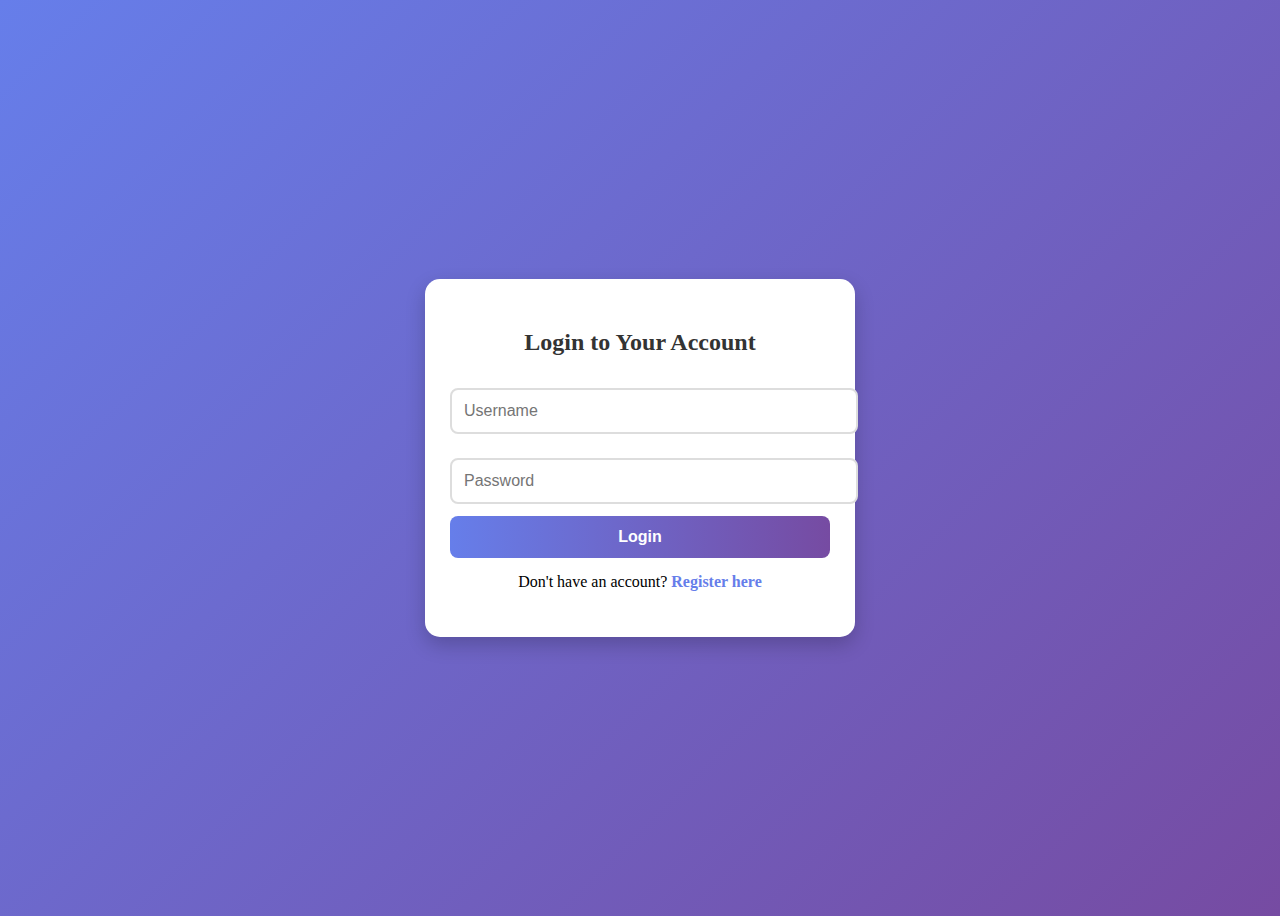
<file: index.html>
<!DOCTYPE html>
<html lang="en">
<head>
  <meta charset="UTF-8" />
  <meta name="viewport" content="width=device-width, initial-scale=1.0"/>
  <title>Login</title>
  <link rel="stylesheet" href="style.css" />
</head>
<body class="form-body">
  <div class="form-container">
    <h2>Login to Your Account</h2>
    <form id="loginForm">
      <input type="text" id="loginUsername" placeholder="Username" required />
      <input type="password" id="loginPassword" placeholder="Password" required />
      <button type="submit">Login</button>
    </form>
    <p>Don't have an account? <a href="register.html">Register here</a></p>
  </div>

  <script src="script.js"></script>
</body>
</html>
</file>
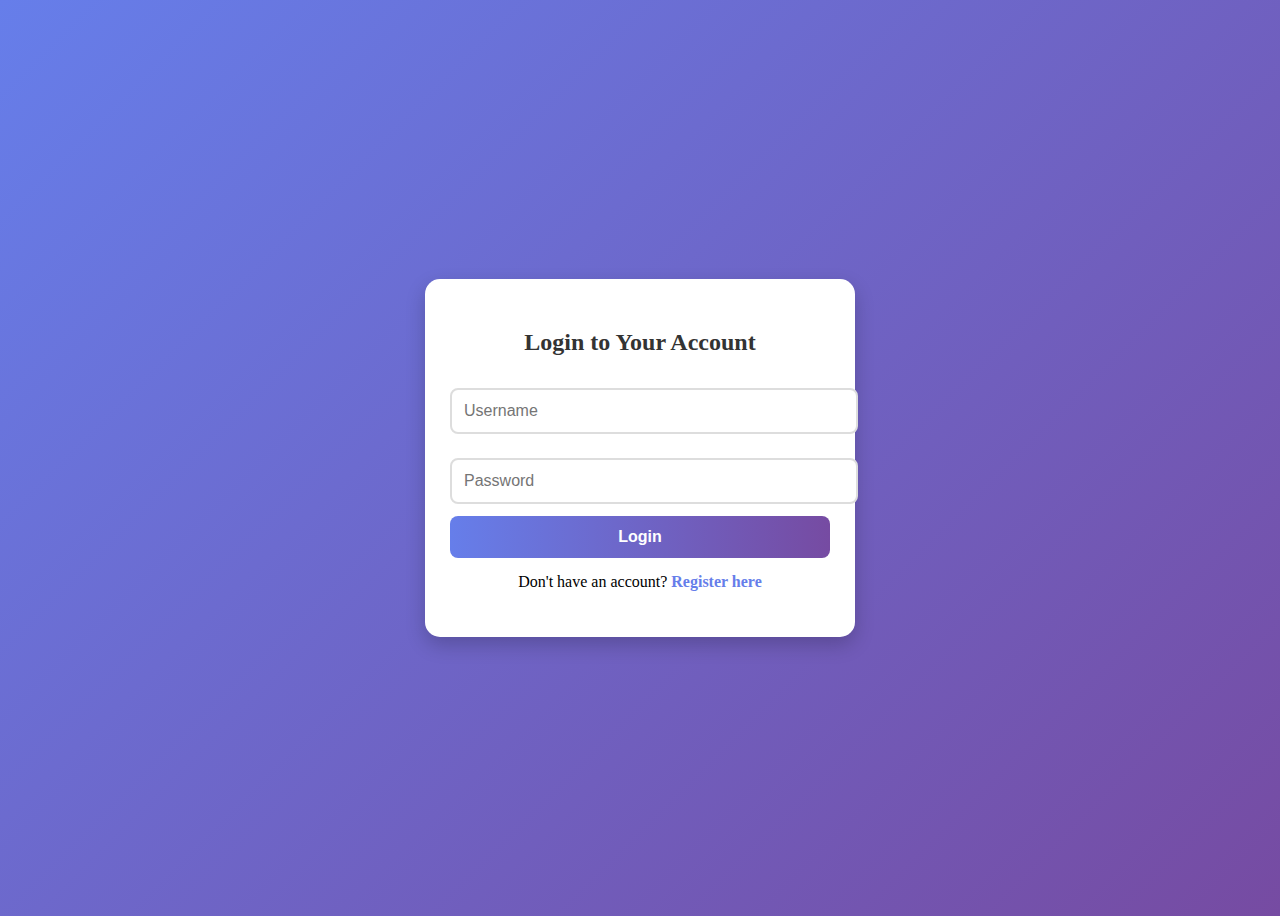
<file: dasboard.html>
<!DOCTYPE html>
<html lang="en">
<head>
  <meta charset="UTF-8" />
  <meta name="viewport" content="width=device-width, initial-scale=1.0"/>
  <title>Dashboard</title>
  <link rel="stylesheet" href="style.css" />
</head>
<body>
  <div class="navbar">
    <h3>My Dashboard</h3>
  </div>

  <!-- Main white dashboard box -->
  <div class="dashboard-box">
    <h2 id="welcomeUser">Welcome, User!</h2>
    <div class="cards">
      <div class="card">
        <h3>My Courses</h3>
        <p>3 ongoing courses</p>
      </div>
      <div class="card">
        <h3>Messages</h3>
        <p>2 unread messages</p>
      </div>
      <div class="card">
        <h3>Progress</h3>
        <p>65% completed</p>
      </div>
    </div>
  </div>

  <!-- Logout button moved to bottom right -->
  <div class="logout-area">
    <button onclick="logout()">Logout</button>
  </div>

  <script>
    const user = localStorage.getItem("loggedInUser");

    if (!user) {
      window.location.href = "index.html";
    } else {
      document.getElementById("welcomeUser").innerText = "Welcome, " + user.toUpperCase() + "!";
    }

    function logout() {
      localStorage.removeItem("loggedInUser");
      window.location.href = "index.html";
    }
  </script>
</body>
</html>
</file>
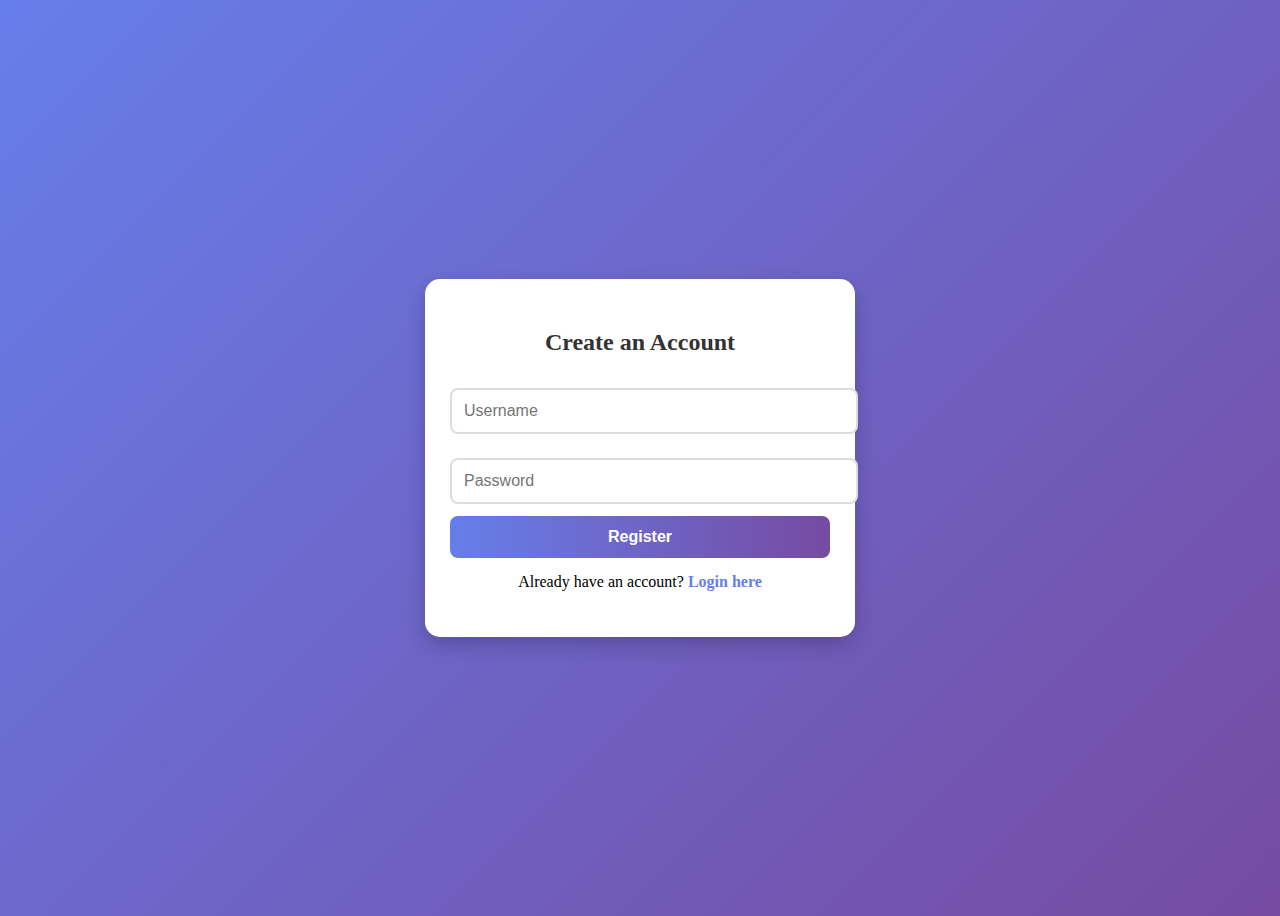
<file: register.html>
<!DOCTYPE html>
<html lang="en">
<head>
  <meta charset="UTF-8" />
  <meta name="viewport" content="width=device-width, initial-scale=1.0"/>
  <title>Register</title>
  <link rel="stylesheet" href="style.css" />
</head>
<body class="form-body">
  <div class="form-container">
    <h2>Create an Account</h2>
    <form id="registerForm">
      <input type="text" id="registerUsername" placeholder="Username" required />
      <input type="password" id="registerPassword" placeholder="Password" required />
      <button type="submit">Register</button>
    </form>
    <p>Already have an account? <a href="index.html">Login here</a></p>
  </div>

  <script src="script.js"></script>
</body>
</html>
</file>
<file: style.css>
/* Big White Dashboard Box */
.dashboard-box {
  background-color: white;
  padding: 30px;
  border-radius: 20px;
  box-shadow: 0 8px 20px rgba(0,0,0,0.1);
  max-width: 900px;
  margin: 40px auto 20px;
  text-align: center;
  animation: fadeIn 0.6s ease-in-out;
}

/* Logout Button at Bottom Right */
.logout-area {
  display: flex;
  justify-content: flex-end;
  margin: 0 auto 30px;
  max-width: 900px;
  padding-right: 20px;
}

.logout-area button {
  background: linear-gradient(to right, #ff758c, #ff7eb3);
  color: white;
  padding: 10px 16px;
  border: none;
  border-radius: 8px;
  font-weight: bold;
  cursor: pointer;
  transition: transform 0.2s ease;
}

.logout-area button:hover {
  transform: scale(1.05);
}



.form-body {
  height: 100vh;
  background: linear-gradient(135deg, #667eea, #764ba2);
  display: flex;
  justify-content: center;
  align-items: center;
}

.form-container {
  background-color: white;
  padding: 30px 25px;
  border-radius: 15px;
  width: 90%;
  max-width: 380px;
  box-shadow: 0 8px 20px rgba(0, 0, 0, 0.2);
  text-align: center;
  animation: fadeIn 0.8s ease;
}

.form-container h2 {
  margin-bottom: 20px;
  color: #333;
}

.form-container input {
  width: 100%;
  padding: 12px;
  margin: 12px 0;
  border: 2px solid #ddd;
  border-radius: 8px;
  font-size: 1rem;
  transition: border 0.3s ease;
}

.form-container input:focus {
  border-color: #764ba2;
  outline: none;
}

.form-container button {
  background: linear-gradient(to right, #667eea, #764ba2);
  color: white;
  padding: 12px;
  width: 100%;
  border: none;
  border-radius: 8px;
  font-weight: bold;
  cursor: pointer;
  font-size: 1rem;
  transition: background 0.3s ease;
}

.form-container button:hover {
  background: linear-gradient(to right, #5a67d8, #6b46c1);
}

.form-container p {
  margin-top: 15px;
}

.form-container a {
  color: #667eea;
  text-decoration: none;
  font-weight: bold;
}

.form-container a:hover {
  text-decoration: underline;
}



/* Gradient Background */
body {
  background: linear-gradient(to right, #ffe2e2, #fad0c4);
}

/* Navbar styling */
.navbar {
  background-color: #ff758c;
  color: white;
  padding: 15px 30px;
  font-weight: bold;
  font-size: 1.2rem;
  box-shadow: 0 4px 8px rgba(0,0,0,0.1);
}

/* Main dashboard box */
.dashboard-box {
  background: linear-gradient(to bottom, #fff, #fff7f7);
  padding: 40px;
  border-radius: 20px;
  box-shadow: 0 10px 25px rgba(0, 0, 0, 0.15);
  max-width: 900px;
  margin: 40px auto 20px;
  text-align: center;
  color: #333;
}

/* Dashboard heading */
.dashboard-box h2 {
  font-size: 24px;
  margin-bottom: 25px;
  color: #333;
}

/* Cards look */
.card h3 {
  color: #ff758c;
  margin-bottom: 5px;
}

.card p {
  color: #555;
}

/* Logout button */
.logout-area {
  display: flex;
  justify-content: flex-end;
  max-width: 900px;
  margin: 0 auto 30px;
  padding-right: 20px;
}

.logout-area button {
  background: linear-gradient(to right, #ff758c, #ff7eb3);
  color: white;
  padding: 10px 16px;
  border: none;
  border-radius: 8px;
  font-weight: bold;
  font-size: 1rem;
  cursor: pointer;
  transition: transform 0.2s ease, background 0.3s ease;
}

.logout-area button:hover {
  transform: scale(1.05);
  background: linear-gradient(to right, #ff5e78, #ff66a0);
}
</file>
